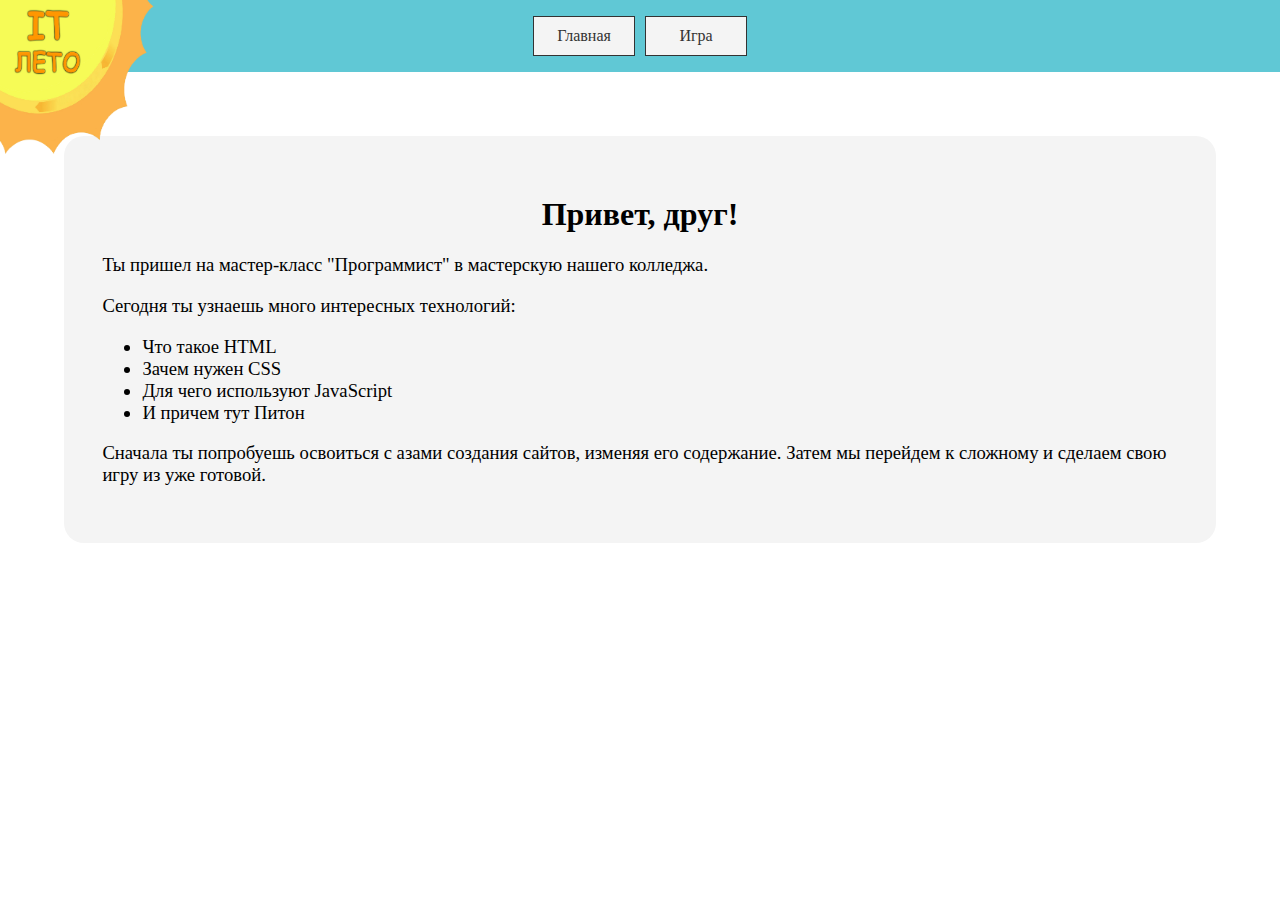
<file: index.html>
<!DOCTYPE html>
<html>
    <head>
        <meta charset="utf-8">
        <title>IT-Лето. Курс "Программист"</title>
        <link rel="stylesheet" href="css/styles.css">
        <script src="scripts/script.js"></script>
    </head>
    <body>
        <div class="its-main">
            <div class="its-header its-flex-basis">
                <div class="its-logo-block">
                    <img src="images/it-summer-logo.png">
                </div>            
                <div class="its-nav-block">
                    <ul class="its-nav">
                        <li><a href="./index.html">Главная</a></li>
                        <li><a href="./game.html">Игра</a></li>
                        <!--li><a href="#">Контакты</a></li>
                        <li><a href="#">О сайте</a></li-->
                    </ul>
                </div>
            </div>
            <div class="its-main its-flex-basis">
                <div class="its-main-block">
                    <h1>Привет, друг!</h1>
                    <p>Ты пришел на мастер-класс "Программист" в мастерскую нашего колледжа.</p>
                    <p>Сегодня ты узнаешь много интересных технологий:</p>
                    <ul>
                        <li>Что такое HTML</li>
                        <li>Зачем нужен CSS</li>
                        <li>Для чего используют JavaScript</li>
                        <li>И причем тут Питон</li>
                    </ul>
                    <p>Сначала ты попробуешь освоиться с азами создания сайтов, изменяя его содержание. Затем мы перейдем к сложному и сделаем свою игру из уже готовой.</p>
                </div>
            </div>
        </div>
    </body>
</html>
</file>
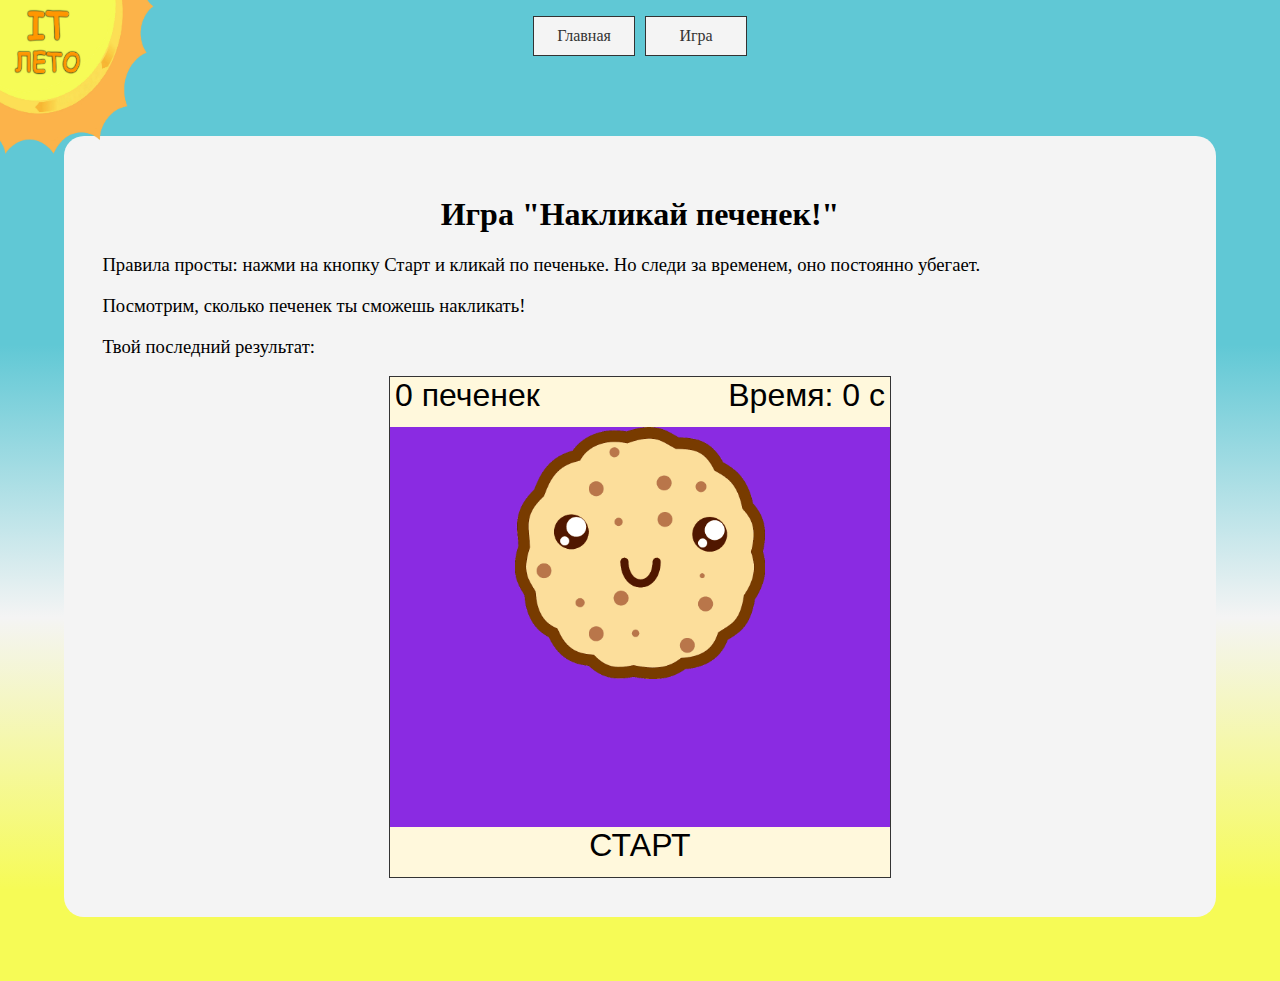
<file: game.html>
<!DOCTYPE html>
<html>
    <head>
        <meta charset="utf-8">
        <title>IT-Лето. Курс "Программист"</title>
        <link rel="stylesheet" href="css/styles.css">
    </head>
    <body>
        <div class="its-main">
            <div class="its-header its-flex-basis">
                <div class="its-logo-block">
                    <img src="images/it-summer-logo.png">
                </div>            
                <div class="its-nav-block">
                    <ul class="its-nav">
                        <li><a href="./index.html">Главная</a></li>
                        <li><a href="./game.html">Игра</a></li>
                        <!--li><a href="#">Контакты</a></li>
                        <li><a href="#">О сайте</a></li-->
                    </ul>
                </div>
            </div>
            <div class="its-main its-main-backgrnd its-flex-basis">
                <div class="its-flex-basis its-main-block">
                    <div class="its-flex-basis">
                        <h1>Игра "Накликай печенек!"</h1>
                        <p>Правила просты: нажми на кнопку Старт и кликай по печеньке. Но следи за временем, оно постоянно убегает.</p>
                        <p>Посмотрим, сколько печенек ты сможешь накликать!</p>
                        <p>Твой последний результат: <span id="final-res"></span></p>
                        </div>
                    <div class="its-flex-basis cookie-game">
                        <div id="game-stat">
                            <div id="cookie-count">0 печенек</div>
                            <div id="game-time">Время: 0 с</div>
                        </div>
                        <div id="click-cookie" onclick="OnCookieClick()">
                            <img src="images/cookie.png">
                        </div>
                        <div id="start-btn" onclick="OnStartClick()">СТАРТ</div>
                    </div> 
                </div>
            </div>
        </div>
        <script src="scripts/script.js"></script>
    </body>
</html>
</file>
<file: css/styles.css>
body{
    margin: 0 0 0 0;
}

.its-main{
    display: flex;
    flex-wrap: wrap;
}

div .its-flex-basis{
    flex-basis: 100%;
}

.its-header{
    top: 0;
    left: 0;
    right: 0;
}

.its-main-backgrnd{
    background: linear-gradient(180deg, #60c8d5 30%, #f4f4f4 60%, #f6fb56 90%);
}

.its-main-block{
    width: 100%;
    margin: 5%;
    padding: 3%;
    border-radius: 20px;
    background-color: #f4f4f4;
}

.its-main-block h1{
    text-align: center;
}
.its-main-block p{
    font-size: 14pt;
}
.its-main-block li{
    font-size: 14pt;
}

.its-logo-block{
    position: absolute;
    max-width: 12%;
}

.its-logo-block:hover{
    cursor: pointer;
}

div.its-logo-block img{
    width: 100%;
}

.its-nav-block{
    float: left;
    width: 100%;
    background-color: #60c8d5;
}

ul.its-nav{
    position: relative;
    left: 50%;
    float: left;
    margin-left: 0px;
    padding-left: 0px;
    list-style: none;
}
.its-nav li {
    position: relative;
    left: -50%; 
    float: left;
}
ul.its-nav a {
    display: block;
    width: 5em;
    padding: 10px;
    margin: 0 5px;
    background-color: #f4f4f4;
    border: 1px solid #333;
    text-decoration: none;
    color: #333;
    text-align: center;
}
ul.its-nav a:hover{
    background-color: #333;
    color: #f4f4f4;
}

.cookie-game{
    display: flex;
    flex-wrap: wrap;
    margin: 0 auto 0 auto;
    width: 500px;
    height: 500px;
    border: 1px solid #333;
    background-color: blueviolet;
}

#cookie-count{
    float: left;
    width: 45%;
    margin-left: 5px;
    user-select: none;
    font-family: 'Segoe UI', Tahoma, Geneva, Verdana, sans-serif;
    text-align: left;
    font-size: 24pt;
}
#game-time{
    float: right;
    width: 45%;
    margin-right: 5px;
    user-select: none;
    font-family: 'Segoe UI', Tahoma, Geneva, Verdana, sans-serif;
    text-align: right;
    font-size: 24pt;
}

#game-stat{
    flex-basis: 100%;
    height: 10%;
    background-color: cornsilk;
}

#click-cookie{
    margin: 0 auto 0 auto;
    width: 50%;
    height: 80%;
}

#click-cookie img{
    width: 100%;
}
#click-cookie img:hover{
    cursor: pointer;
}

#click-cookie img.active{
    animation: pressed 1s;
    animation-fill-mode: forwards;
}

@keyframes pressed {
    0% {
      width: 45%;
    }
    100% {
      width: 50%;
    }
  }

#start-btn{
    flex-basis: 100%;
    user-select: none;
    height: 10%; 
    text-align: center;
    vertical-align: middle;
    font-family: 'Segoe UI', Tahoma, Geneva, Verdana, sans-serif;
    font-size: 24pt;
    background-color: cornsilk;
}
#start-btn:hover{
    cursor: pointer;
    background-color: rgb(255, 223, 94);
}
</file>
